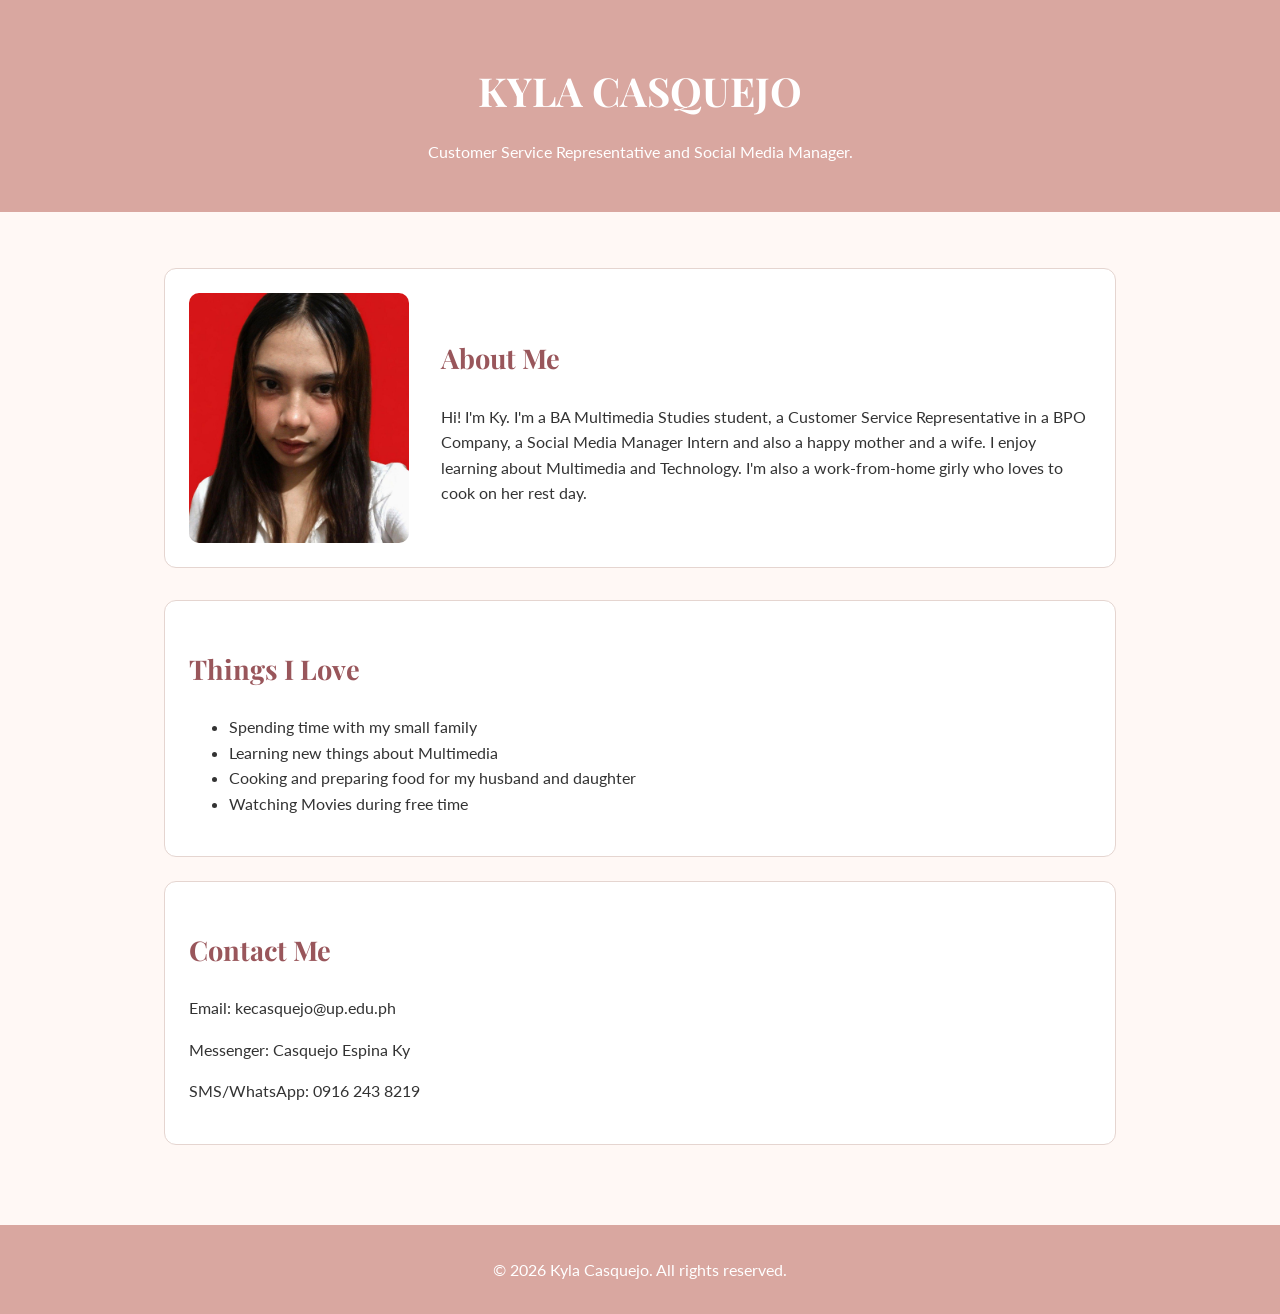
<file: index.html>
<!DOCTYPE html>
<html lang="en">
<head>
    <meta charset="UTF-8">
    <meta name="viewport" content="width=device-width, initial-scale=1.0">
    <title>Kyla Casquejo - My Profile</title>

    <link rel="stylesheet" href="style.css">
</head>
<body>

    <!-- Main Heading -->
    <header>
        <h1>KYLA CASQUEJO</h1>
        <p>Customer Service Representative and Social Media Manager.</p>
    </header>

    <main>
        <section class="profile">

            <img src="kyla.jpg" alt="Kyla's profile picture">

            <div class="bio">
                <h2>About Me</h2>
                
                <p>
                    Hi! I'm Ky. I'm a BA Multimedia Studies student, a Customer Service Representative in a BPO Company, a Social Media Manager Intern and also a happy mother and a wife. I enjoy learning about Multimedia and Technology. I'm also a work-from-home girly who loves to cook on her rest day.
                </p>
            </div>

        </section>

        <section>
            <h2>Things I Love</h2>
            <ul>
                <li>Spending time with my small family</li>
                <li>Learning new things about Multimedia</li>
                <li>Cooking and preparing food for my husband and daughter</li>
                <li>Watching Movies during free time</li>
            </ul>
        </section>

        <section>
            <h2>Contact Me</h2>
            <p>Email: kecasquejo@up.edu.ph</p>
            <p>Messenger: Casquejo Espina Ky</p>
            <p>SMS/WhatsApp: 0916 243 8219</p>
        </section>
    </main>

    <footer>
        <p>&copy; 2026 Kyla Casquejo. All rights reserved.</p>
    </footer>

</body>
</html>
</file>
<file: style.css>
/* GOOGLE FONTS */
@import url('https://fonts.googleapis.com/css2?family=Lato:wght@400;700&family=Playfair+Display:wght@400;700&display=swap');

/* BOX SIZING */
* {
    box-sizing: border-box;
}

/* GENERAL STYLING */
body {
    font-family: 'Lato', Arial, sans-serif;
    background-color: #FFF8F5;
    color: #333333;
    margin: 0;
    padding: 0;
    font-size: 1rem;
    line-height: 1.6;
}

/* HEADING STYLING */
h1, h2, h3 {
    font-family: 'Playfair Display', Georgia, serif;
}

/* HEADER */
header {
    background-color: #D9A7A0;
    color: #FFFFFF;
    text-align: center;
    padding: 2rem;
}

header h1 {
    font-size: 2.5rem;
    margin-bottom: 0.5rem;
}

/* MAIN CONTENT */
main {
    max-width: 1000px;
    margin: 2rem auto;
    padding: 1.5rem;
}

/* PROFILE SECTION - FLEXBOX */
.profile {
    display: flex;
    align-items: center;
    gap: 2rem;
    background-color: #FFFFFF;
    padding: 1.5rem;
    margin-bottom: 2rem;
    border: 1px solid #E5D5D0;
    border-radius: 12px;
}

.profile img {
    width: 220px;
    height: 250px;
    object-fit: cover;
    border-radius: 10px;
}

.bio {
    flex: 1;
}

/* OTHER SECTIONS */
section {
    background-color: #FFFFFF;
    padding: 1.5rem;
    margin-bottom: 1.5rem;
    border: 1px solid #E5D5D0;
    border-radius: 12px;
}

h2 {
    color: #99565B;
    font-size: 1.7rem;
}

h3 {
    color: #99565B;
    font-size: 1.3rem;
}

/* FOOTER */
footer {
    background-color: #D9A7A0;
    color: #FFFFFF;
    text-align: center;
    padding: 1rem;
}

/* RESPONSIVE DESIGN */
@media (max-width: 600px) {

    .profile {
        flex-direction: column;
        text-align: center;
    }

    .profile img {
        width: 100%;
        max-width: 250px;
        height: auto;
    }

    header h1 {
        font-size: 2rem;
    }
}
</file>
